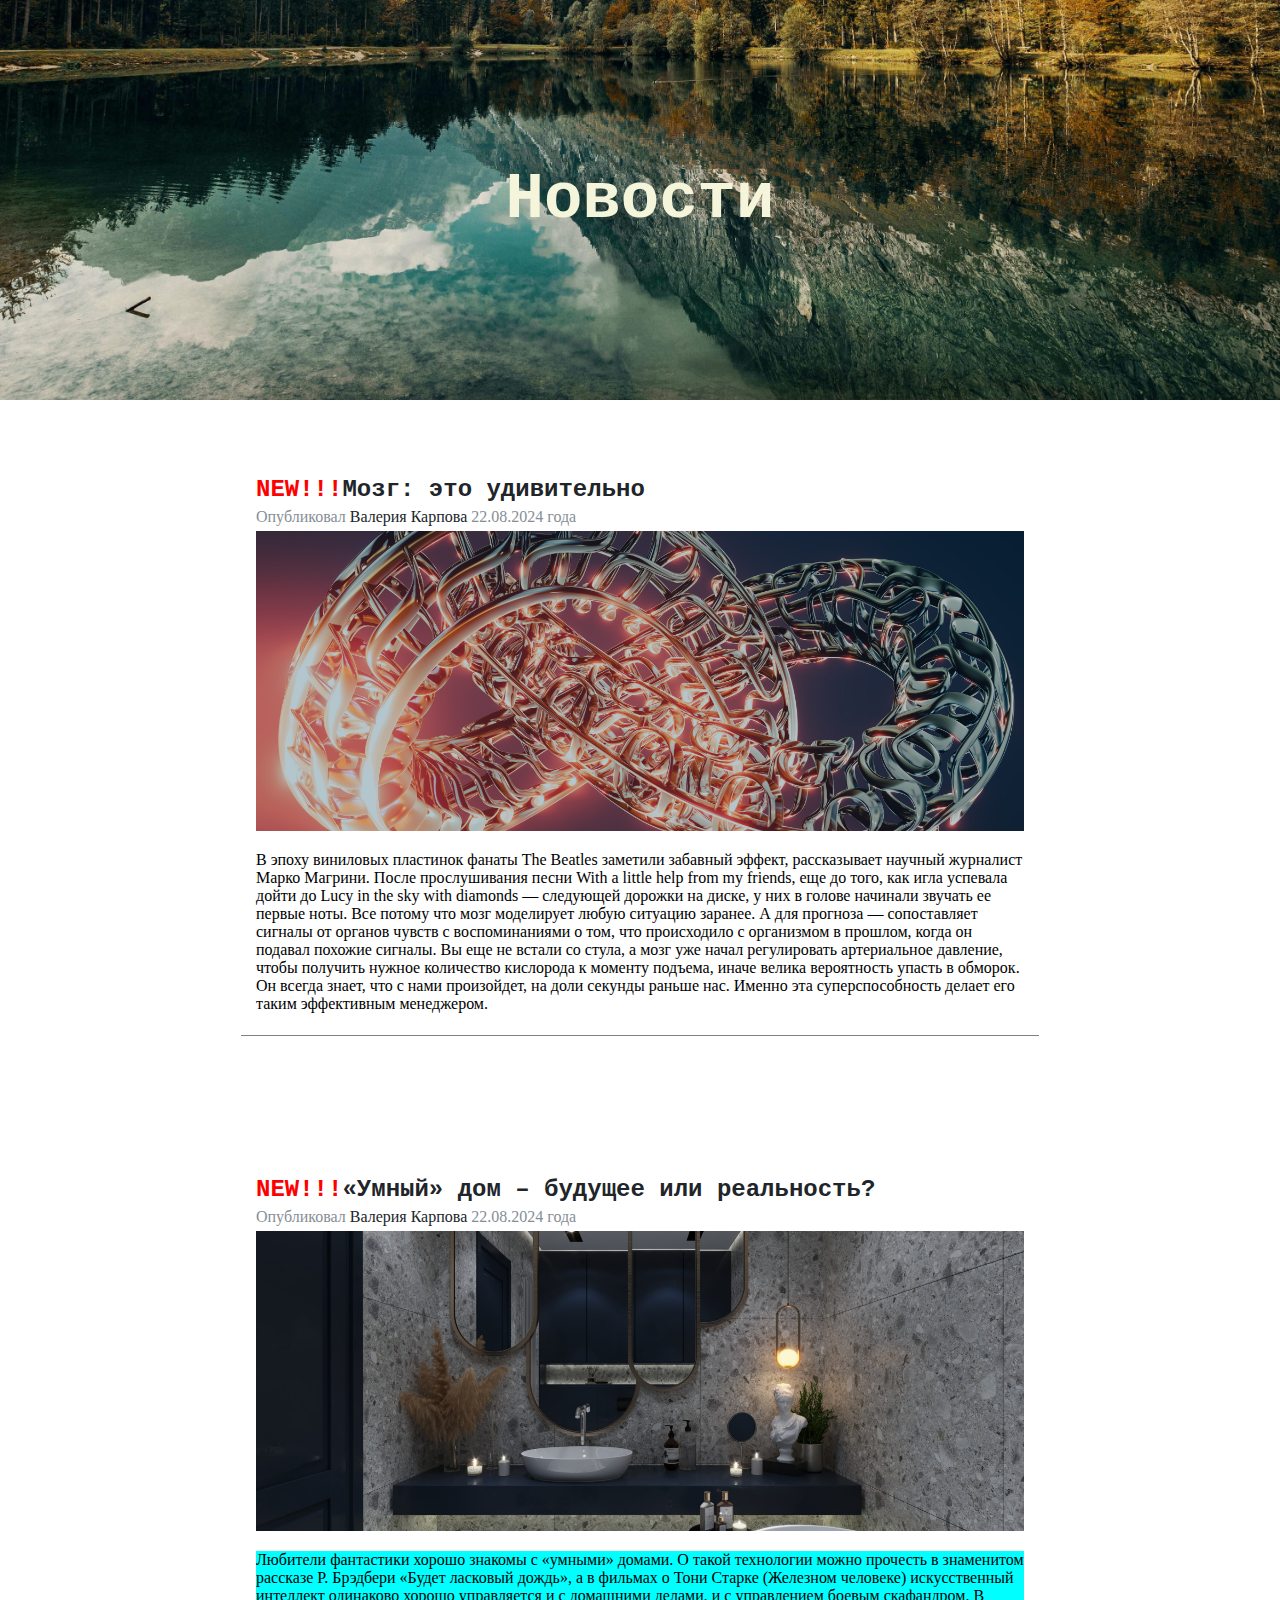
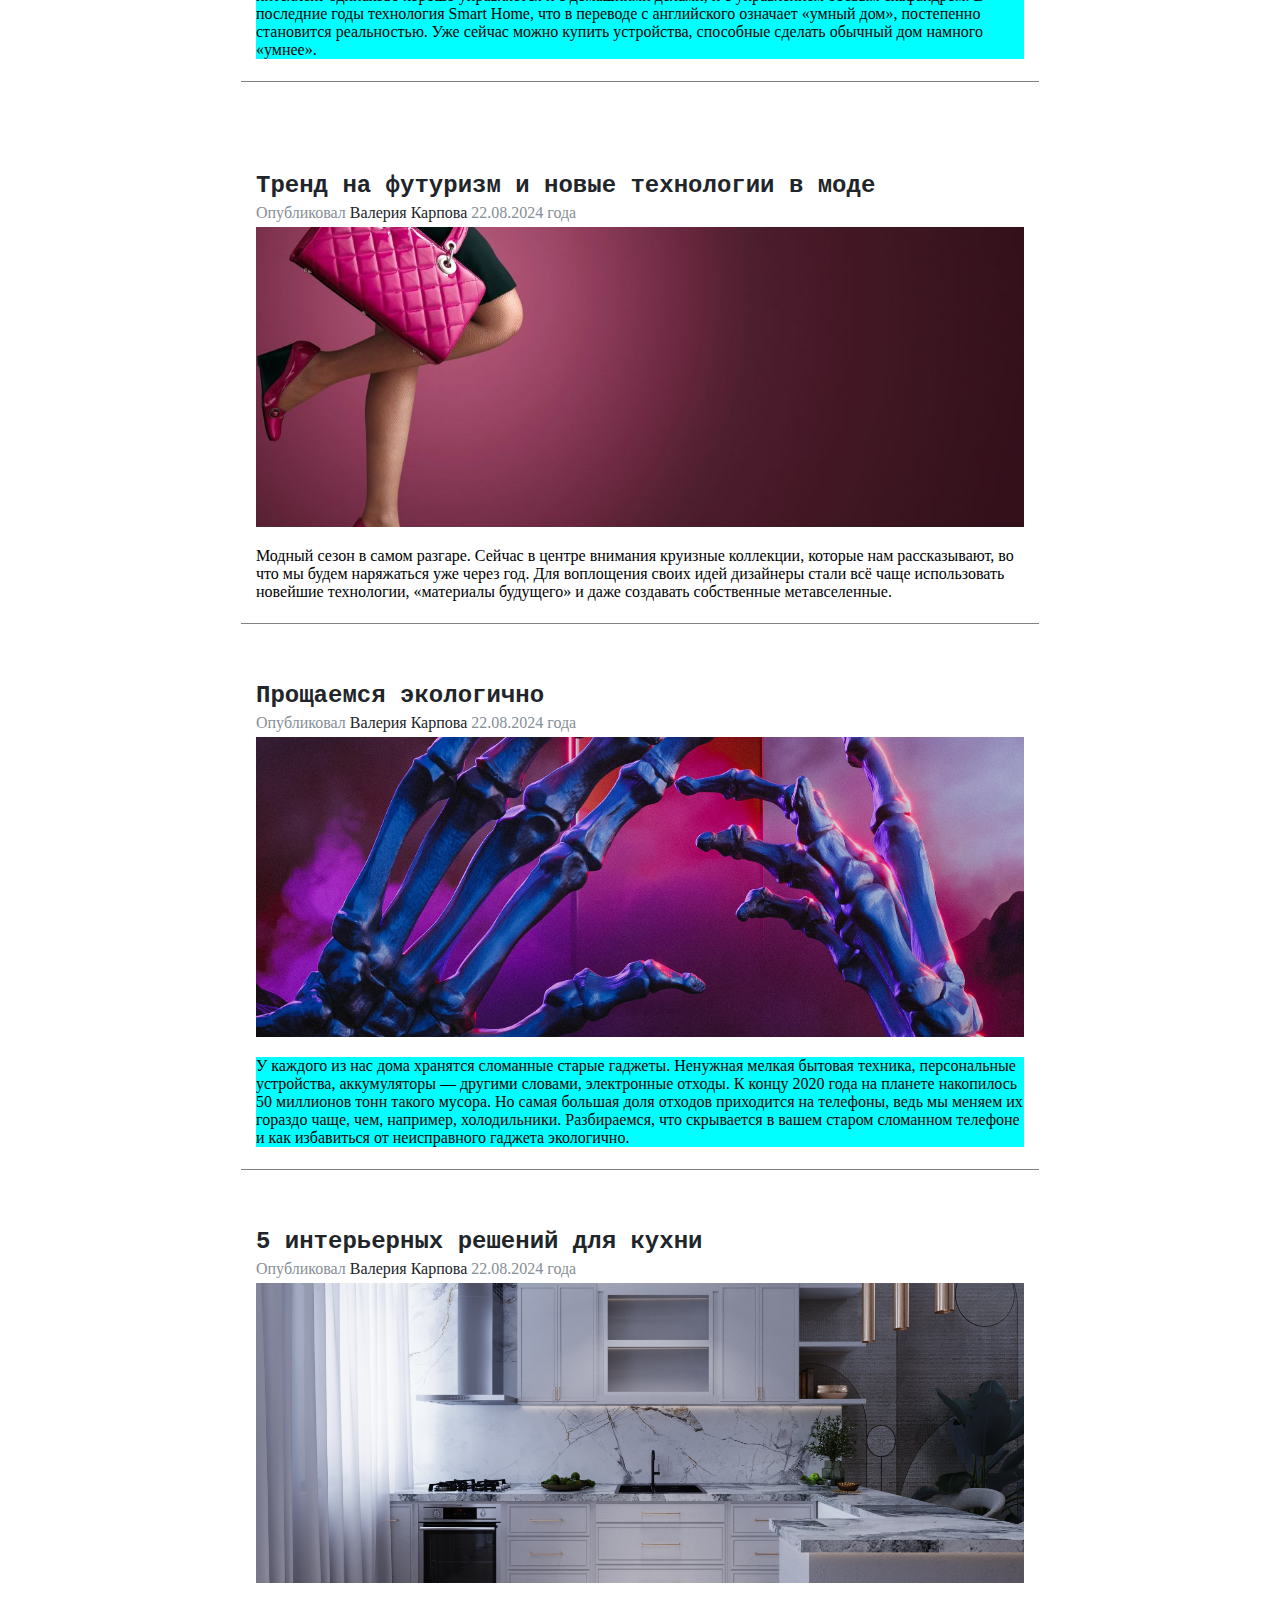
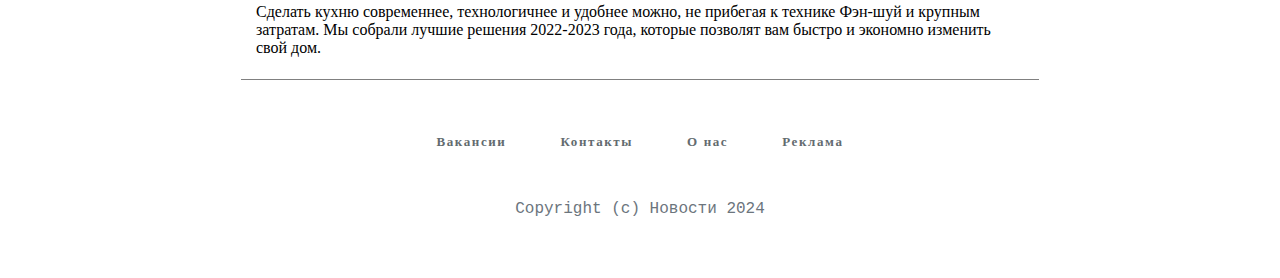
<file: index.html>
<!DOCTYPE html>
        <html lang="ru">
        <head>
            <meta charset="UTF-8">
            <meta http-equiv="X-UA-Compatible" content="IE=edge">
            <meta name="viewport" content="width=device-width, initial-scale=1.0">
            <link rel="stylesheet" href="./css/style.css">
            <title>Новости</title>
        </head>
    <body>
        <header>
            <h1>Новости</h1>
        </header>

        <section class="news">
            <article>
                <a href="#">
                    <h2 class="new">Мозг: это удивительно</h2>
                </a>
                <div class="article-meta">
                    Опубликовал <a href="#">Валерия Карпова</a> 22.08.2024 года
                </div>
                <img src="./images/image_2.jpg">
                <p>В эпоху виниловых пластинок фанаты The Beatles заметили забавный эффект, рассказывает научный журналист Марко Магрини. После прослушивания песни With a little help from my friends, еще до того, как игла успевала дойти до Lucy in the sky with diamonds — следующей дорожки на диске, у них в голове начинали звучать ее первые ноты. Все потому что мозг моделирует любую ситуацию заранее. А для прогноза — сопоставляет сигналы от органов чувств с воспоминаниями о том, что происходило с организмом в прошлом, когда он подавал похожие сигналы. Вы еще не встали со стула, а мозг уже начал регулировать артериальное давление, чтобы получить нужное количество кислорода к моменту подъема, иначе велика вероятность упасть в обморок. Он всегда знает, что с нами произойдет, на доли секунды раньше нас. Именно эта суперспособность делает его таким эффективным менеджером.</p>
            </article>
        </section>

        <section class="news">
            <article>
                <a href="#">
                    <h2 class="new">«Умный» дом – будущее или реальность?</h2>
                </a>
                <div class="article-meta">
                    Опубликовал <a href="#">Валерия Карпова</a> 22.08.2024 года
                </div>
                <img src="./images/image_3.jpg">
                <p class="first">Любители фантастики хорошо знакомы с «умными» домами. О такой технологии можно прочесть в знаменитом рассказе Р. Брэдбери «Будет ласковый дождь», а в фильмах о Тони Старке (Железном человеке) искусственный интеллект одинаково хорошо управляется и с домашними делами, и с управлением боевым скафандром. 
                    В последние годы технология Smart Home, что в переводе с английского означает «умный дом», постепенно становится реальностью. Уже сейчас можно купить устройства, способные сделать обычный дом намного «умнее».</p>
            </article>
        </section>

        <section>
            <article>
                <a href="#">
                    <h2>Тренд на футуризм и новые технологии в моде</h2>
                </a>
                <div class="article-meta">
                    Опубликовал <a href="#">Валерия Карпова</a> 22.08.2024 года
                </div>
                <img src="./images/image_4.jpg">
                <p>Модный сезон в самом разгаре. Сейчас в центре внимания круизные коллекции, которые нам рассказывают, во что мы будем наряжаться уже через год. Для воплощения своих идей дизайнеры стали всё чаще использовать новейшие технологии, «материалы будущего» и даже создавать собственные метавселенные.</p>
            </article>
        </section>

        <section>
            <article>
                <a href="#">
                    <h2>Прощаемся экологично</h2>
                </a>
                <div class="article-meta">
                    Опубликовал <a href="#">Валерия Карпова</a> 22.08.2024 года
                </div>
                <img src="./images/image_5.jpg">
                <p class="first">У каждого из нас дома хранятся сломанные старые гаджеты. Ненужная мелкая бытовая техника, персональные устройства, аккумуляторы — другими словами, электронные отходы. К концу 2020 года на планете накопилось 50 миллионов тонн такого мусора. Но самая большая доля отходов приходится на телефоны, ведь мы меняем их гораздо чаще, чем, например, холодильники. Разбираемся, что скрывается в вашем старом сломанном телефоне и как избавиться от неисправного гаджета экологично.</p>
            </article>
        </section>

        <section>
            <article>
                <a href="#">
                    <h2>5 интерьерных решений для кухни</h2>
                </a>
                <div class="article-meta">
                    Опубликовал <a href="#">Валерия Карпова</a> 22.08.2024 года
                </div>
                <img src="./images/image_6.jpg">
                <p>Сделать кухню современнее, технологичнее и удобнее можно, не прибегая к технике Фэн-шуй и крупным затратам. Мы собрали лучшие решения 2022-2023 года, которые позволят вам быстро и экономно изменить свой дом.</p>
            </article>
        </section>

        <footer>
            <div class="links">
                <a href="../pr_5.11/pages/vacancies.html">Вакансии</a> 
                <a href="../pr_5.11/pages/contacts.html">Контакты</a>
                <a href="../pr_5.11/pages/about.html">О нас</a>
                <a href="../pr_5.11/pages/advertising.html">Реклама</a>
            </div>
            <div class="copyright">Copyright (c) Новости 2024</div>
        </footer>
    </body>
</html>
</file>
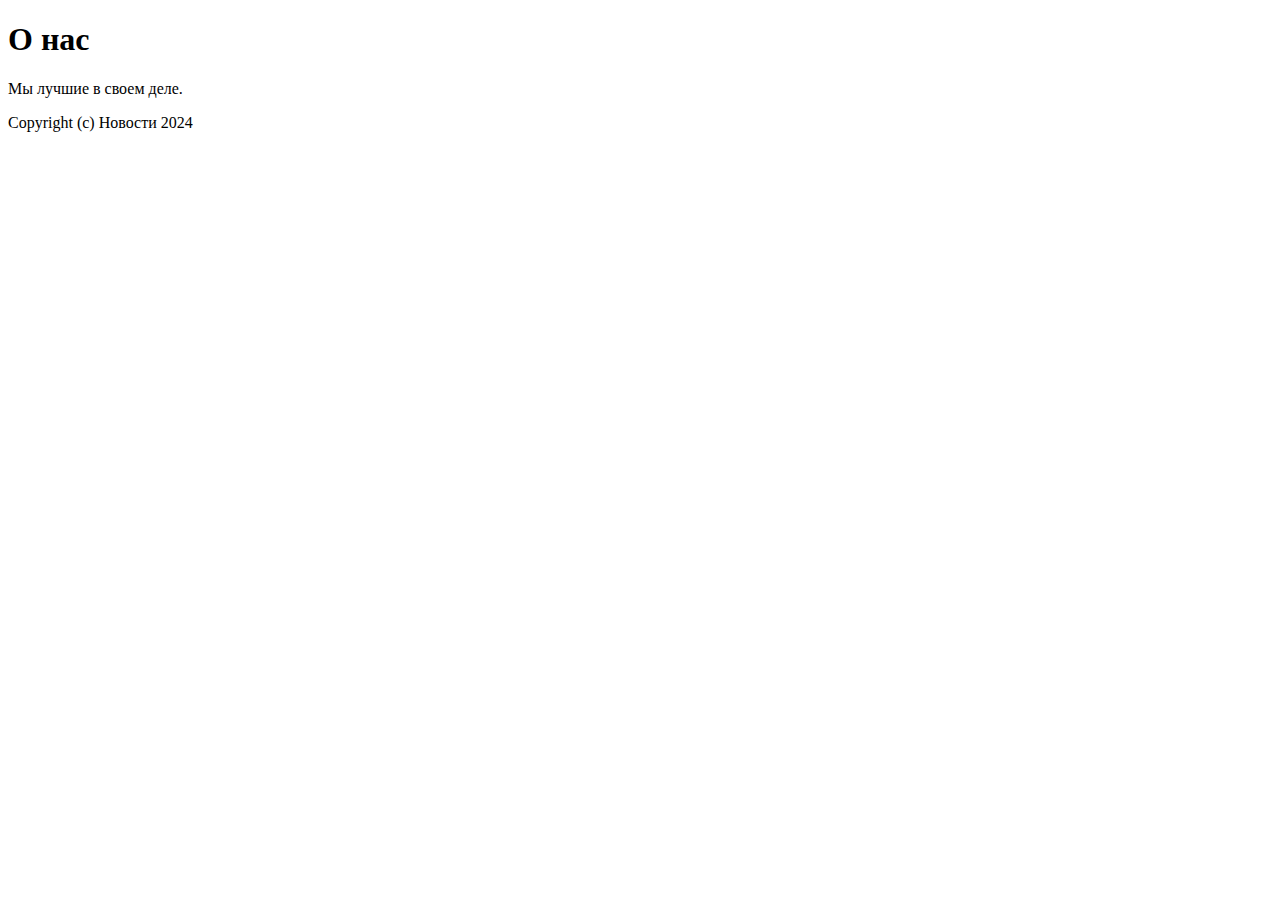
<file: pages/about.html>
<!DOCTYPE html>
<html lang="ru">
<head>
    <meta charset="utf-8">
    <title>О нас</title>
</head>
<body>
    <main>
        <h1>О нас</h1>
        <p>Мы лучшие в своем деле.</p>
    </main>
    <footer>
        <div class="copyright">Copyright (c) Новости 2024</div>
    </footer>
</body>
</html>
</file>
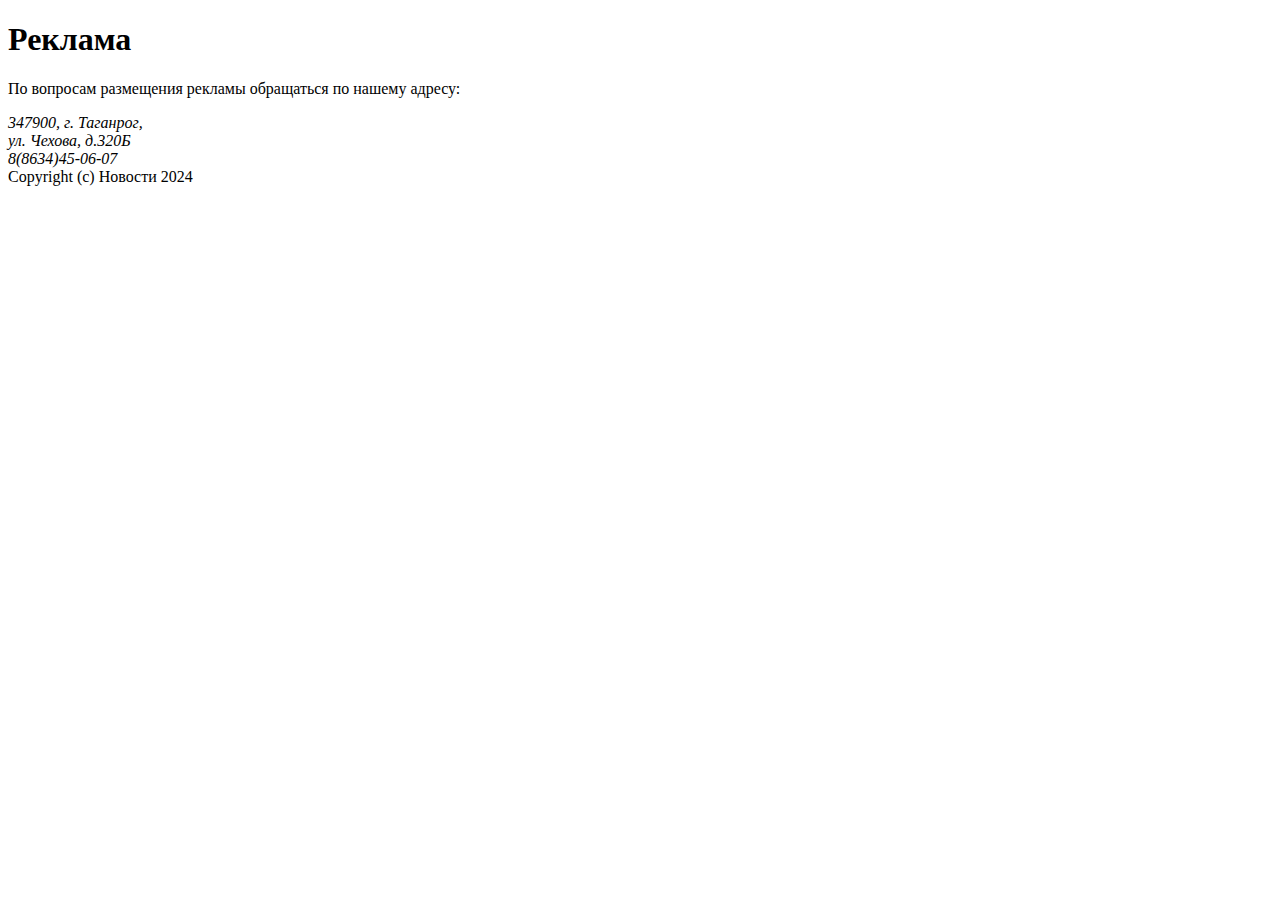
<file: pages/advertising.html>
<!DOCTYPE html>
<html lang="ru">
<head>
    <meta charset="utf-8">
    <title>Реклама</title>
</head>
<body>
    <main>
        <h1>Реклама</h1>
        <p>По вопросам размещения рекламы обращаться по нашему адресу:</p>
        <address>
            347900, г. Таганрог,<br>
            ул. Чехова, д.320Б<br>
            8(8634)45-06-07<br>
        </address>        
    </main>
    <footer>
        <div class="copyright">Copyright (c) Новости 2024</div>
    </footer>
</body>
</html>
</file>
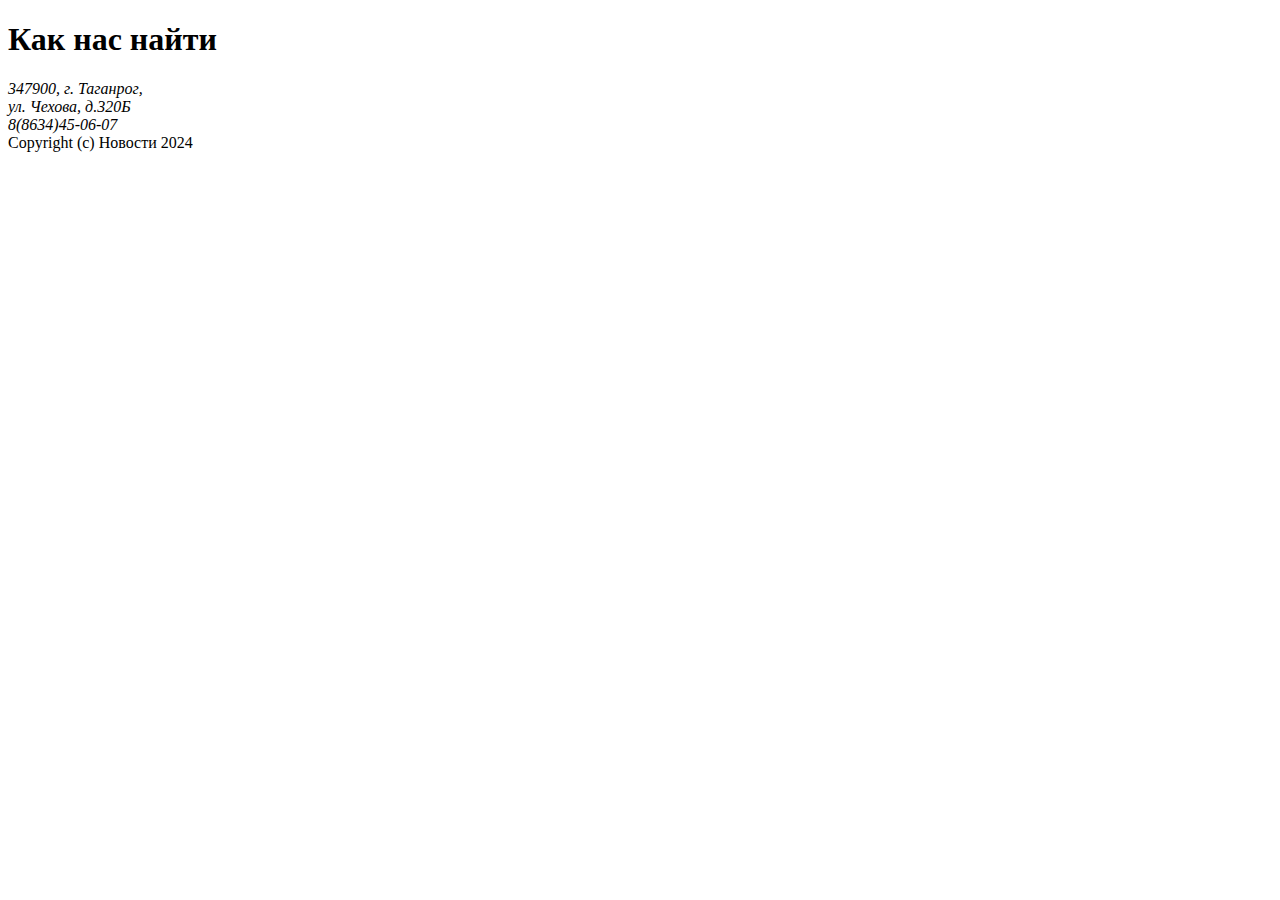
<file: pages/contacts.html>
<!DOCTYPE html>
<html lang="ru">
<head>
    <meta charset="utf-8">
    <title>Контакты</title>
</head>
<body>
    <main>
        <h1>Как нас найти</h1>
        <address>
            347900, г. Таганрог,<br>
            ул. Чехова, д.320Б<br>
            8(8634)45-06-07<br>
        </address>        
    </main>
    <footer>
        <div class="copyright">Copyright (c) Новости 2024</div>
    </footer>
</body>
</html>
</file>
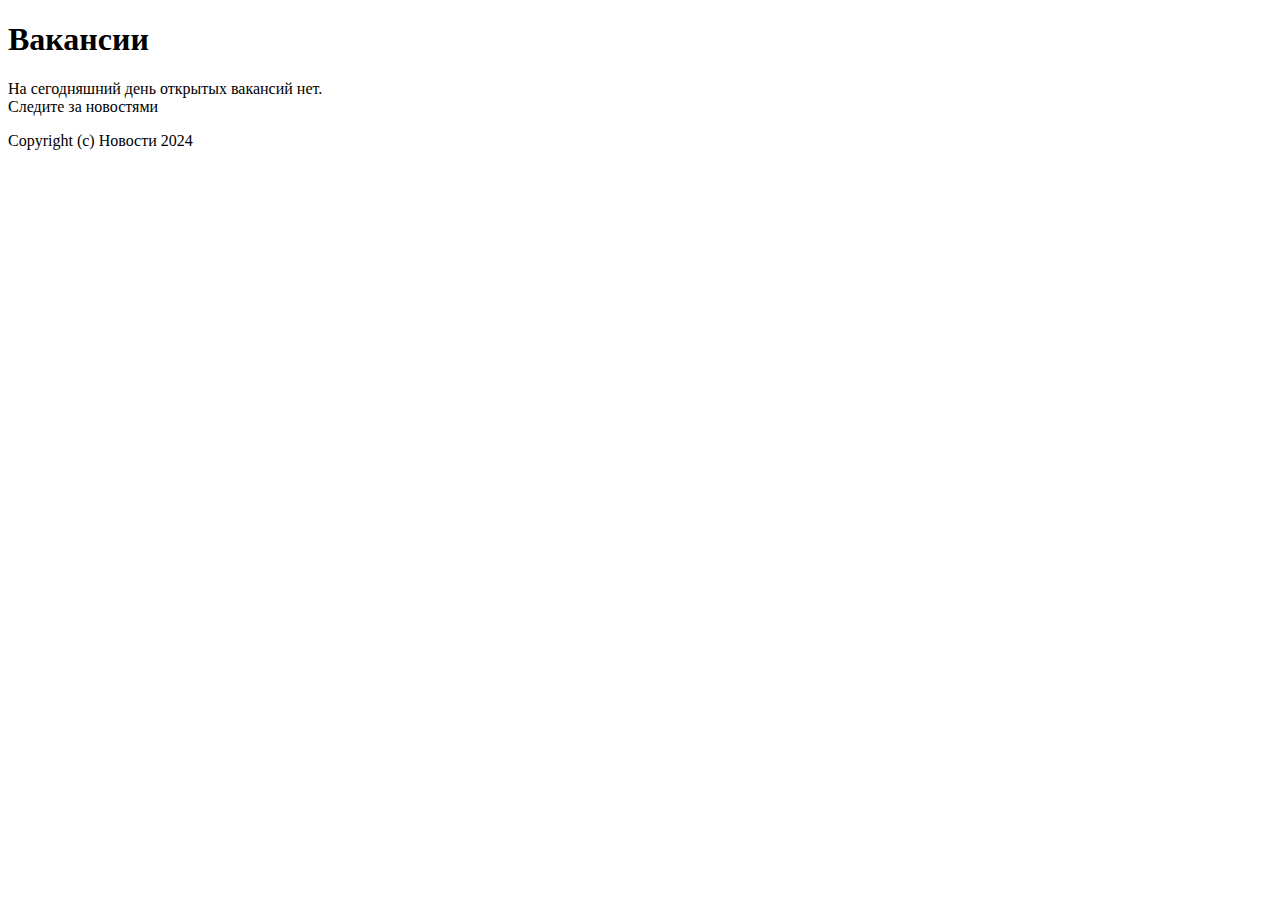
<file: pages/vacancies.html>
<!DOCTYPE html>
<html lang="ru">
<head>
    <meta charset="utf-8">
    <title>Вакансии</title>
</head>
<body>
    <main>
        <h1>Вакансии</h1>
        <p>
            На сегодняшний день открытых вакансий нет. <br>
            Следите за новостями<br>
        </p>        
    </main>
    <footer>
        <div class="copyright">Copyright (c) Новости 2024</div>
    </footer>
</body>
</html>
</file>
<file: css/style.css>
header {
    display: flex;
    align-items: center;
    justify-content: center;
    height: 400px;
    background-color: #d0d1d3;
    background: url(../images/image_1.jpg) bottom no-repeat;
    background-size: cover;
   }

   body {
    margin: 0px;
    padding: 0px;
   }

   h1 {
    color: beige;
    font-size: 4rem;
    font-family: 'Courier New', Courier, monospace;
   }

   footer {
    padding-top: 20px;
    padding-bottom: 60px;
    text-align: center;
   }

   footer .links {
    margin-bottom: 50px;
   }

   footer .links > a {
    color: #636b6f;
    padding: 0 25px;
    font-size: 13px;
    font-weight: 600;
    letter-spacing: .1rem;
    text-decoration: none;
   }

   .copyright {
    color: rgb(108, 117, 125);
    font-family: 'Courier New', Courier, monospace;
   }

   .news {
    background-color: #fff;
    padding: 50px 0 32px;
   }

   article {
    width: 768px;
    margin: 0 auto 32px;
    padding: 6px 15px;
    border-bottom: 1px solid rgb(128, 128, 128);
   }

   article a {
    color:rgb(33, 37, 41);
    text-decoration: none;
   }

   article a:hover {
    color: #0085a1;
    }

    article h2 {
        font-family: 'Courier New', Courier, monospace;
        margin-bottom: 5px;
    }

    .article-meta {
        color: rgb(134, 142, 150);
        margin-bottom: 5px;
    }

    article img {
        width: 100%;
        height: 300px;
        object-fit: cover;
    }

    .first:nth-child(2n) {
        background-color: cyan;
    }

    .new::before {
        content: "NEW!!!";
        color: red;
    }
</file>
